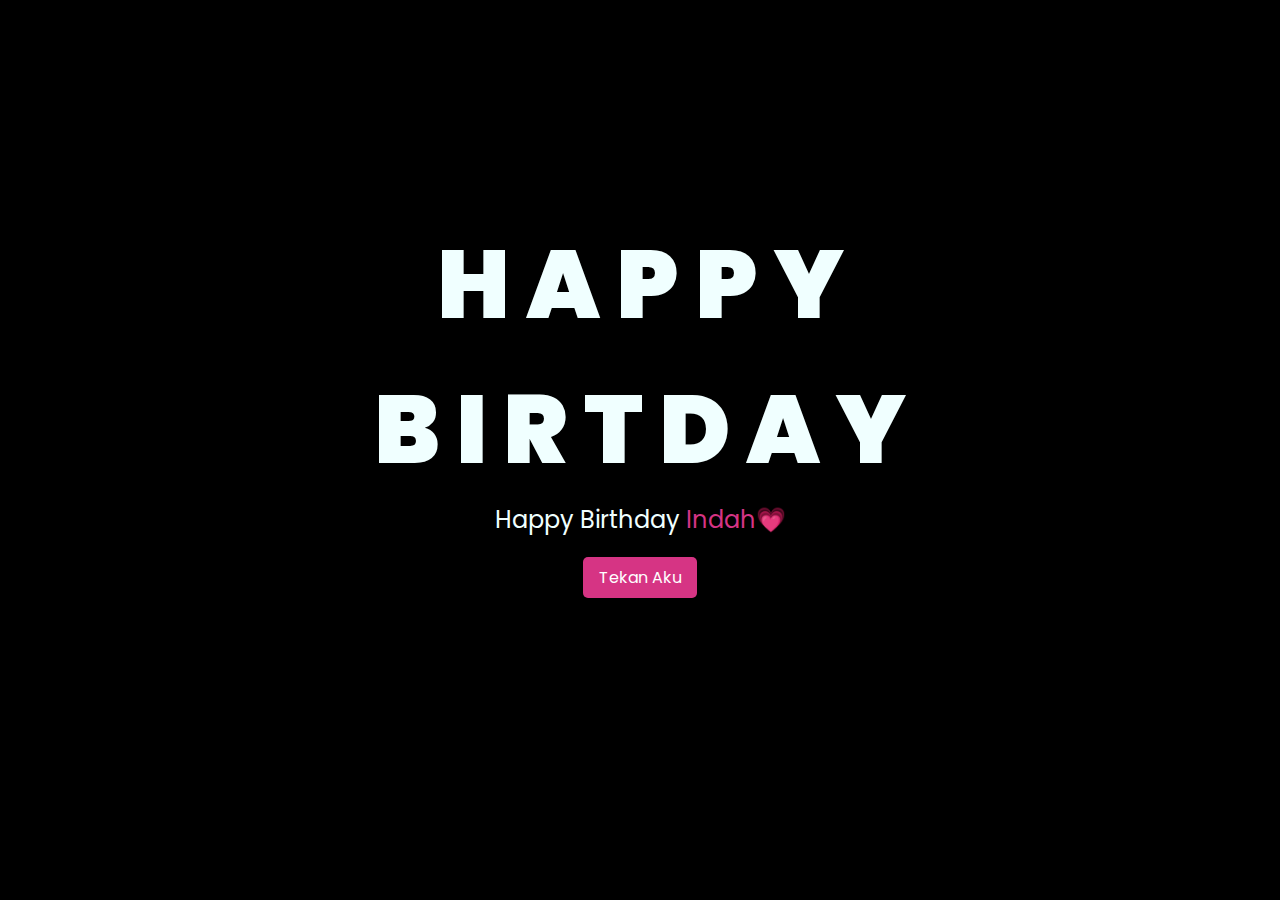
<file: index.html>
<!DOCTYPE html>
<html lang="en">
  <head>
    <meta charset="UTF-8" />
    <meta http-equiv="X-UA-Compatible" content="IE=edge" />
    <meta name="viewport" content="width=device-width, initial-scale=1.0" />
    <link rel="stylesheet" href="css/style.css" />
    <link rel="icon" href="img/flowers.png" type="image/x-icon" />
    <title>Flowers</title>
  </head>
  <body>
    <div class="greetings">
      <!-- silahkan menambah kata sesuai keinginan dengan <span>text...</span -->
      <span>H</span>
      <span>A</span>
      <span>P</span>
      <span>P</span>
      <span>Y</span>
    </div>
    <div class="greetings">
      <!-- silahkan menambah kata sesuai keinginan dengan <span>text...</span -->
      <span>B</span>
      <span>I</span>
      <span>R</span>
      <span>T</span>
      <span>D</span>
      <span>A</span>
      <span>Y</span>
    </div>
    <div class="description">
      <span>Happy Birthday <span class="text-custom">Indah💗</span></span>
    </div>
    <div class="button">
      <button>
        <a href="cake.html">Tekan Aku</a>
      </button>
    </div>
  </body>
</html>
</file>
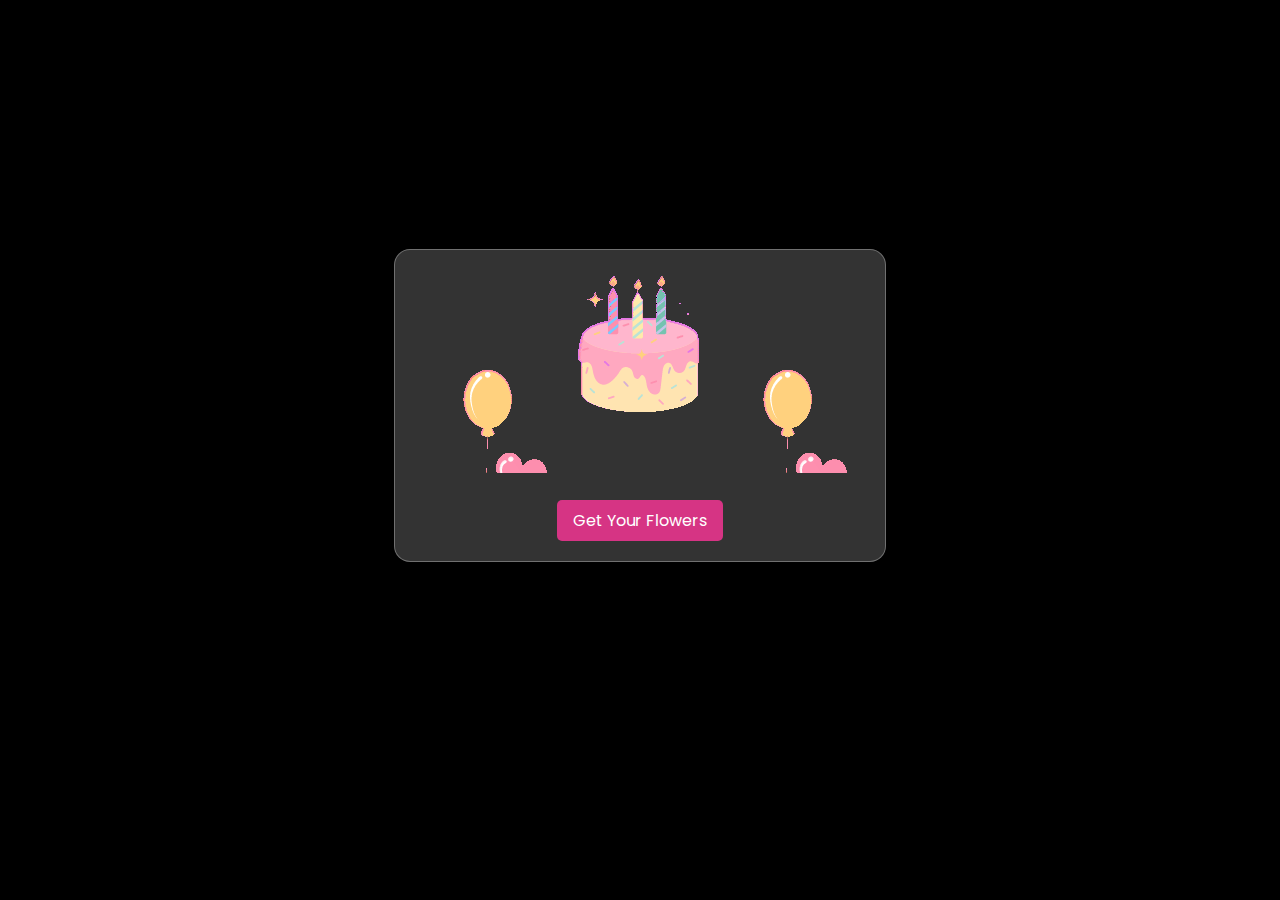
<file: cake.html>
<!DOCTYPE html>
<html lang="en">
  <head>
    <meta charset="UTF-8" />
    <meta name="viewport" content="width=device-width, initial-scale=1.0" />
    <link rel="stylesheet" href="css/style.css" />
    <link rel="icon" href="img/flowers.png" type="image/x-icon" />
    <title>Cake</title>
  </head>
  <body>
    <!-- Audio -->
    <audio autoplay>
      <source src="birth.mp3" type="audio/mpeg" />
    </audio>

    <section>
      <div class="container">
        <div class="wrap-cake">
          <div class="balon-left">
            <img src="balon.gif" alt="balon" />
          </div>
          <div class="cake">
            <img src="cake.gif" alt="cake" />
          </div>
          <div class="balon-right">
            <img src="balon.gif" alt="balon" />
          </div>
        </div>
        <div class="button">
          <button>
            <a href="flower.html">Get Your Flowers</a>
          </button>
        </div>
      </div>
    </section>
  </body>
</html>
</file>
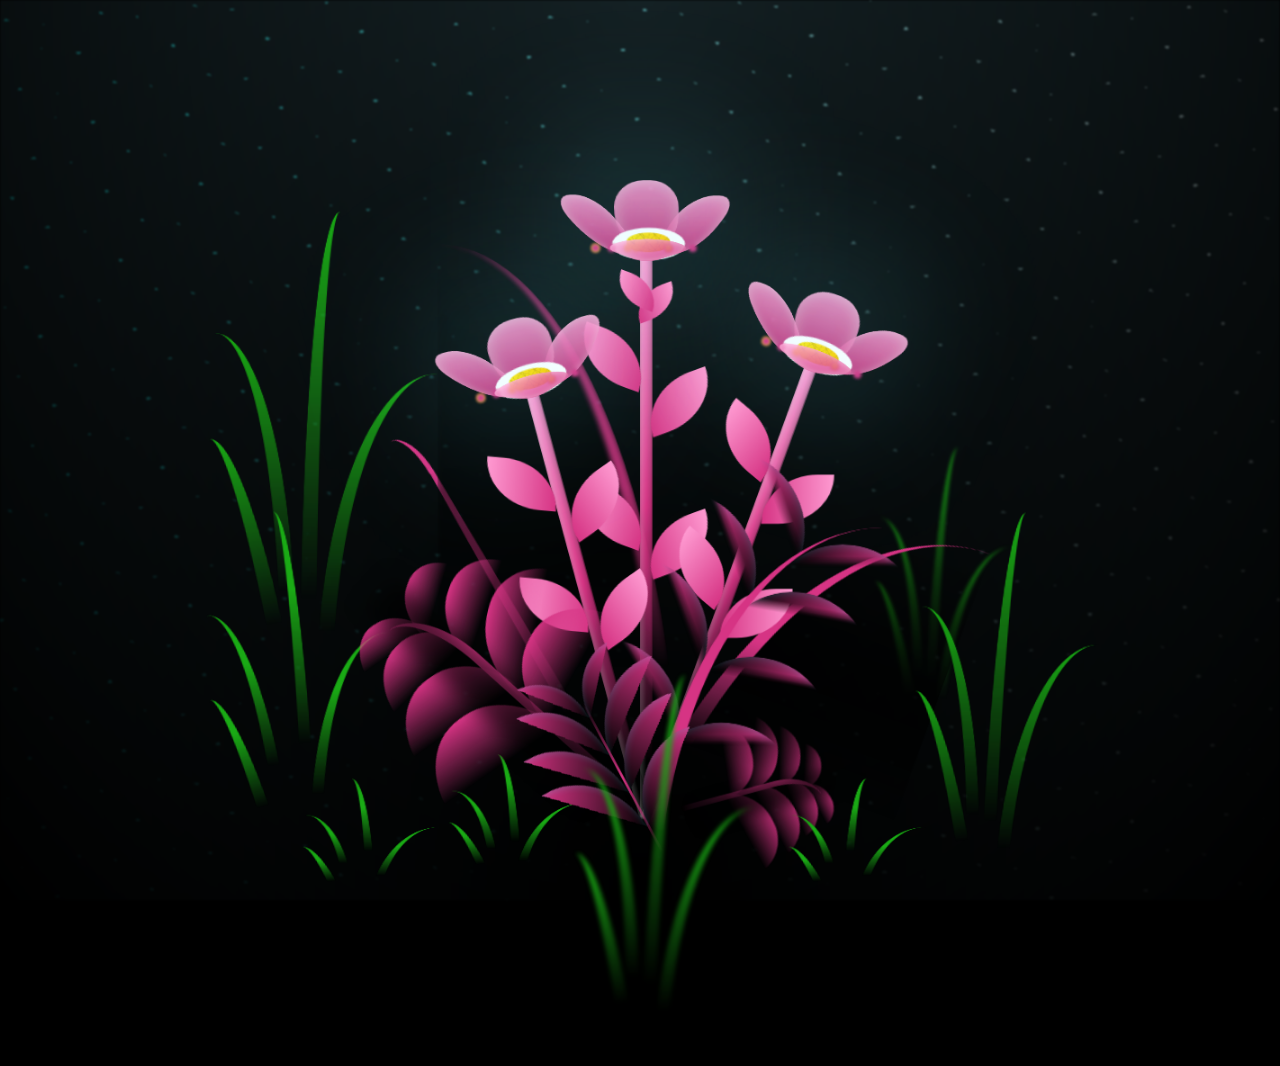
<file: flower.html>
<!DOCTYPE html>
<html lang="en">
  <head>
    <meta charset="UTF-8" />
    <meta http-equiv="X-UA-Compatible" content="IE=edge" />
    <meta name="viewport" content="width=device-width, initial-scale=1.0" />
    <link rel="stylesheet" href="css/main.css" />
    <link rel="icon" href="img/flowers.png" type="image/x-icon" />
    <title>flowers</title>
  </head>
  <body class="container">
    <!-- Audio -->
    <audio autoplay>
      <source src="flowerss.mp3" type="audio/mpeg" />
    </audio>

    <div class="night"></div>
    <div class="flowers">
      <div class="flower flower--1">
        <div class="flower__leafs flower__leafs--1">
          <div class="flower__leaf flower__leaf--1"></div>
          <div class="flower__leaf flower__leaf--2"></div>
          <div class="flower__leaf flower__leaf--3"></div>
          <div class="flower__leaf flower__leaf--4"></div>
          <div class="flower__white-circle"></div>

          <div class="flower__light flower__light--1"></div>
          <div class="flower__light flower__light--2"></div>
          <div class="flower__light flower__light--3"></div>
          <div class="flower__light flower__light--4"></div>
          <div class="flower__light flower__light--5"></div>
          <div class="flower__light flower__light--6"></div>
          <div class="flower__light flower__light--7"></div>
          <div class="flower__light flower__light--8"></div>
        </div>
        <div class="flower__line">
          <div class="flower__line__leaf flower__line__leaf--1"></div>
          <div class="flower__line__leaf flower__line__leaf--2"></div>
          <div class="flower__line__leaf flower__line__leaf--3"></div>
          <div class="flower__line__leaf flower__line__leaf--4"></div>
          <div class="flower__line__leaf flower__line__leaf--5"></div>
          <div class="flower__line__leaf flower__line__leaf--6"></div>
        </div>
      </div>

      <div class="flower flower--2">
        <div class="flower__leafs flower__leafs--2">
          <div class="flower__leaf flower__leaf--1"></div>
          <div class="flower__leaf flower__leaf--2"></div>
          <div class="flower__leaf flower__leaf--3"></div>
          <div class="flower__leaf flower__leaf--4"></div>
          <div class="flower__white-circle"></div>

          <div class="flower__light flower__light--1"></div>
          <div class="flower__light flower__light--2"></div>
          <div class="flower__light flower__light--3"></div>
          <div class="flower__light flower__light--4"></div>
          <div class="flower__light flower__light--5"></div>
          <div class="flower__light flower__light--6"></div>
          <div class="flower__light flower__light--7"></div>
          <div class="flower__light flower__light--8"></div>
        </div>
        <div class="flower__line">
          <div class="flower__line__leaf flower__line__leaf--1"></div>
          <div class="flower__line__leaf flower__line__leaf--2"></div>
          <div class="flower__line__leaf flower__line__leaf--3"></div>
          <div class="flower__line__leaf flower__line__leaf--4"></div>
        </div>
      </div>

      <div class="flower flower--3">
        <div class="flower__leafs flower__leafs--3">
          <div class="flower__leaf flower__leaf--1"></div>
          <div class="flower__leaf flower__leaf--2"></div>
          <div class="flower__leaf flower__leaf--3"></div>
          <div class="flower__leaf flower__leaf--4"></div>
          <div class="flower__white-circle"></div>

          <div class="flower__light flower__light--1"></div>
          <div class="flower__light flower__light--2"></div>
          <div class="flower__light flower__light--3"></div>
          <div class="flower__light flower__light--4"></div>
          <div class="flower__light flower__light--5"></div>
          <div class="flower__light flower__light--6"></div>
          <div class="flower__light flower__light--7"></div>
          <div class="flower__light flower__light--8"></div>
        </div>
        <div class="flower__line">
          <div class="flower__line__leaf flower__line__leaf--1"></div>
          <div class="flower__line__leaf flower__line__leaf--2"></div>
          <div class="flower__line__leaf flower__line__leaf--3"></div>
          <div class="flower__line__leaf flower__line__leaf--4"></div>
        </div>
      </div>

      <div class="grow-ans" style="--d: 1.2s">
        <div class="flower__g-long">
          <div class="flower__g-long__top"></div>
          <div class="flower__g-long__bottom"></div>
        </div>
      </div>

      <div class="growing-grass">
        <div class="flower__grass flower__grass--1">
          <div class="flower__grass--top"></div>
          <div class="flower__grass--bottom"></div>
          <div class="flower__grass__leaf flower__grass__leaf--1"></div>
          <div class="flower__grass__leaf flower__grass__leaf--2"></div>
          <div class="flower__grass__leaf flower__grass__leaf--3"></div>
          <div class="flower__grass__leaf flower__grass__leaf--4"></div>
          <div class="flower__grass__leaf flower__grass__leaf--5"></div>
          <div class="flower__grass__leaf flower__grass__leaf--6"></div>
          <div class="flower__grass__leaf flower__grass__leaf--7"></div>
          <div class="flower__grass__leaf flower__grass__leaf--8"></div>
          <div class="flower__grass__overlay"></div>
        </div>
      </div>

      <div class="growing-grass">
        <div class="flower__grass flower__grass--2">
          <div class="flower__grass--top"></div>
          <div class="flower__grass--bottom"></div>
          <div class="flower__grass__leaf flower__grass__leaf--1"></div>
          <div class="flower__grass__leaf flower__grass__leaf--2"></div>
          <div class="flower__grass__leaf flower__grass__leaf--3"></div>
          <div class="flower__grass__leaf flower__grass__leaf--4"></div>
          <div class="flower__grass__leaf flower__grass__leaf--5"></div>
          <div class="flower__grass__leaf flower__grass__leaf--6"></div>
          <div class="flower__grass__leaf flower__grass__leaf--7"></div>
          <div class="flower__grass__leaf flower__grass__leaf--8"></div>
          <div class="flower__grass__overlay"></div>
        </div>
      </div>

      <div class="grow-ans" style="--d: 2.4s">
        <div class="flower__g-right flower__g-right--1">
          <div class="leaf"></div>
        </div>
      </div>

      <div class="grow-ans" style="--d: 2.8s">
        <div class="flower__g-right flower__g-right--2">
          <div class="leaf"></div>
        </div>
      </div>

      <div class="grow-ans" style="--d: 2.8s">
        <div class="flower__g-front">
          <div class="flower__g-front__leaf-wrapper flower__g-front__leaf-wrapper--1">
            <div class="flower__g-front__leaf"></div>
          </div>
          <div class="flower__g-front__leaf-wrapper flower__g-front__leaf-wrapper--2">
            <div class="flower__g-front__leaf"></div>
          </div>
          <div class="flower__g-front__leaf-wrapper flower__g-front__leaf-wrapper--3">
            <div class="flower__g-front__leaf"></div>
          </div>
          <div class="flower__g-front__leaf-wrapper flower__g-front__leaf-wrapper--4">
            <div class="flower__g-front__leaf"></div>
          </div>
          <div class="flower__g-front__leaf-wrapper flower__g-front__leaf-wrapper--5">
            <div class="flower__g-front__leaf"></div>
          </div>
          <div class="flower__g-front__leaf-wrapper flower__g-front__leaf-wrapper--6">
            <div class="flower__g-front__leaf"></div>
          </div>
          <div class="flower__g-front__leaf-wrapper flower__g-front__leaf-wrapper--7">
            <div class="flower__g-front__leaf"></div>
          </div>
          <div class="flower__g-front__leaf-wrapper flower__g-front__leaf-wrapper--8">
            <div class="flower__g-front__leaf"></div>
          </div>
          <div class="flower__g-front__line"></div>
        </div>
      </div>

      <div class="grow-ans" style="--d: 3.2s">
        <div class="flower__g-fr">
          <div class="leaf"></div>
          <div class="flower__g-fr__leaf flower__g-fr__leaf--1"></div>
          <div class="flower__g-fr__leaf flower__g-fr__leaf--2"></div>
          <div class="flower__g-fr__leaf flower__g-fr__leaf--3"></div>
          <div class="flower__g-fr__leaf flower__g-fr__leaf--4"></div>
          <div class="flower__g-fr__leaf flower__g-fr__leaf--5"></div>
          <div class="flower__g-fr__leaf flower__g-fr__leaf--6"></div>
          <div class="flower__g-fr__leaf flower__g-fr__leaf--7"></div>
          <div class="flower__g-fr__leaf flower__g-fr__leaf--8"></div>
        </div>
      </div>

      <div class="long-g long-g--0">
        <div class="grow-ans" style="--d: 3s">
          <div class="leaf leaf--0"></div>
        </div>
        <div class="grow-ans" style="--d: 2.2s">
          <div class="leaf leaf--1"></div>
        </div>
        <div class="grow-ans" style="--d: 3.4s">
          <div class="leaf leaf--2"></div>
        </div>
        <div class="grow-ans" style="--d: 3.6s">
          <div class="leaf leaf--3"></div>
        </div>
      </div>

      <div class="long-g long-g--1">
        <div class="grow-ans" style="--d: 3.6s">
          <div class="leaf leaf--0"></div>
        </div>
        <div class="grow-ans" style="--d: 3.8s">
          <div class="leaf leaf--1"></div>
        </div>
        <div class="grow-ans" style="--d: 4s">
          <div class="leaf leaf--2"></div>
        </div>
        <div class="grow-ans" style="--d: 4.2s">
          <div class="leaf leaf--3"></div>
        </div>
      </div>

      <div class="long-g long-g--2">
        <div class="grow-ans" style="--d: 4s">
          <div class="leaf leaf--0"></div>
        </div>
        <div class="grow-ans" style="--d: 4.2s">
          <div class="leaf leaf--1"></div>
        </div>
        <div class="grow-ans" style="--d: 4.4s">
          <div class="leaf leaf--2"></div>
        </div>
        <div class="grow-ans" style="--d: 4.6s">
          <div class="leaf leaf--3"></div>
        </div>
      </div>

      <div class="long-g long-g--3">
        <div class="grow-ans" style="--d: 4s">
          <div class="leaf leaf--0"></div>
        </div>
        <div class="grow-ans" style="--d: 4.2s">
          <div class="leaf leaf--1"></div>
        </div>
        <div class="grow-ans" style="--d: 3s">
          <div class="leaf leaf--2"></div>
        </div>
        <div class="grow-ans" style="--d: 3.6s">
          <div class="leaf leaf--3"></div>
        </div>
      </div>

      <div class="long-g long-g--4">
        <div class="grow-ans" style="--d: 4s">
          <div class="leaf leaf--0"></div>
        </div>
        <div class="grow-ans" style="--d: 4.2s">
          <div class="leaf leaf--1"></div>
        </div>
        <div class="grow-ans" style="--d: 3s">
          <div class="leaf leaf--2"></div>
        </div>
        <div class="grow-ans" style="--d: 3.6s">
          <div class="leaf leaf--3"></div>
        </div>
      </div>

      <div class="long-g long-g--5">
        <div class="grow-ans" style="--d: 4s">
          <div class="leaf leaf--0"></div>
        </div>
        <div class="grow-ans" style="--d: 4.2s">
          <div class="leaf leaf--1"></div>
        </div>
        <div class="grow-ans" style="--d: 3s">
          <div class="leaf leaf--2"></div>
        </div>
        <div class="grow-ans" style="--d: 3.6s">
          <div class="leaf leaf--3"></div>
        </div>
      </div>

      <div class="long-g long-g--6">
        <div class="grow-ans" style="--d: 4.2s">
          <div class="leaf leaf--0"></div>
        </div>
        <div class="grow-ans" style="--d: 4.4s">
          <div class="leaf leaf--1"></div>
        </div>
        <div class="grow-ans" style="--d: 4.6s">
          <div class="leaf leaf--2"></div>
        </div>
        <div class="grow-ans" style="--d: 4.8s">
          <div class="leaf leaf--3"></div>
        </div>
      </div>

      <div class="long-g long-g--7">
        <div class="grow-ans" style="--d: 3s">
          <div class="leaf leaf--0"></div>
        </div>
        <div class="grow-ans" style="--d: 3.2s">
          <div class="leaf leaf--1"></div>
        </div>
        <div class="grow-ans" style="--d: 3.5s">
          <div class="leaf leaf--2"></div>
        </div>
        <div class="grow-ans" style="--d: 3.6s">
          <div class="leaf leaf--3"></div>
        </div>
      </div>
    </div>
    <script src="main.js"></script>
  </body>
</html>
</file>
<file: css/style.css>
@import url("https://fonts.googleapis.com/css2?family=Poppins:ital,wght@0,500;1,900&display=swap");
* {
  font-family: "Poppins", cursive;
  box-sizing: border-box;
}
body {
  color: azure;
  width: 90%;
  height: 90vh;
  display: flex;
  flex-direction: column;
  align-items: center;
  justify-content: center;
  background-color: black;
  margin: 0 auto;
}
.greetings {
  font-size: 6rem;
  font-weight: 900;
}
.greetings > span {
  animation: glow 2.5s ease-in-out infinite;
}
@keyframes glow {
  0%,
  100% {
    color: #fff;
    text-shadow: 0 0 12px #d63484, 0 0 50px #d63484, 0 0 100px #d63484;
  }
  10%,
  90% {
    color: #111;
    text-shadow: none;
  }
}
.greetings > span:nth-child(2) {
  animation-delay: 0.2s;
}
.greetings > span:nth-child(3) {
  animation-delay: 0.4s;
}
.greetings > span:nth-child(4) {
  animation-delay: 0.6s;
}
.greetings > span:nth-child(5) {
  animation-delay: 0.8s;
}
.greetings > span:nth-child(6) {
  animation-delay: 1s;
}
.greetings > span:nth-child(7) {
  animation-delay: 1.2s;
}

.description {
  font-size: 1.5rem;
  margin-bottom: 20px;
}

.description .text-custom {
  color: #d63484;
}

.button a {
  text-decoration: none;
  font-size: 1rem;
  color: #fff;
}

.button > button {
  background-color: #d63484;
  border: none;
  padding: 8px 16px;
  border-radius: 5px;
}

@media screen and (max-width: 574px) {
  .greetings {
    display: block;
    font-size: 3rem;
    font-weight: 500;
    text-align: center;
  }
  .description {
    font-size: 1rem;
  }

  .button a {
    font-size: 1rem;
  }
}

section .container {
  width: 100%;
  background: rgba(255, 255, 255, 0.2);
  border-radius: 16px;
  box-shadow: 0 4px 30px rgba(0, 0, 0, 0.1);
  backdrop-filter: blur(5px);
  -webkit-backdrop-filter: blur(5px);
  border: 1px solid rgba(255, 255, 255, 0.3);
  padding: 20px;
}

.wrap-cake {
  display: flex;
  margin-bottom: 20px;
}

.wrap-cake .cake img {
  width: 100%;
}

.balon-left img {
  width: 100%;
}

.balon-right img {
  width: 100%;
}

.button {
  display: flex;
  justify-content: center;
}
</file>
<file: css/main.css>
*,
*::after,
*::before {
  padding: 0;
  margin: 0;
  box-sizing: border-box;
}

:root {
  --dark-color: #000;
}

body {
  display: flex;
  align-items: flex-end;
  justify-content: center;
  min-height: 100vh;
  background-color: var(--dark-color);
  overflow: hidden;
  perspective: 1000px;
}

.night {
  position: fixed;
  left: 50%;
  top: 0;
  transform: translateX(-50%);
  width: 100%;
  height: 100%;
  filter: blur(0.1vmin);
  background-image: radial-gradient(ellipse at top, transparent 0%, var(--dark-color)), radial-gradient(ellipse at bottom, var(--dark-color), rgba(145, 233, 255, 0.2)),
    repeating-linear-gradient(220deg, rgb(0, 0, 0) 0px, rgb(0, 0, 0) 19px, transparent 19px, transparent 22px), repeating-linear-gradient(189deg, rgb(0, 0, 0) 0px, rgb(0, 0, 0) 19px, transparent 19px, transparent 22px),
    repeating-linear-gradient(148deg, rgb(0, 0, 0) 0px, rgb(0, 0, 0) 19px, transparent 19px, transparent 22px), linear-gradient(90deg, rgb(0, 255, 250), rgb(240, 240, 240));
}

.flowers {
  position: relative;
  transform: scale(0.9);
}

.flower {
  position: absolute;
  bottom: 10vmin;
  transform-origin: bottom center;
  z-index: 10;
  --fl-speed: 0.8s;
}
.flower--1 {
  -webkit-animation: moving-flower-1 4s linear infinite;
  animation: moving-flower-1 4s linear infinite;
}
.flower--1 .flower__line {
  height: 70vmin;
  -webkit-animation-delay: 0.3s;
  animation-delay: 0.3s;
}
.flower--1 .flower__line__leaf--1 {
  -webkit-animation: blooming-leaf-right var(--fl-speed) 1.6s backwards;
  animation: blooming-leaf-right var(--fl-speed) 1.6s backwards;
}
.flower--1 .flower__line__leaf--2 {
  -webkit-animation: blooming-leaf-right var(--fl-speed) 1.4s backwards;
  animation: blooming-leaf-right var(--fl-speed) 1.4s backwards;
}
.flower--1 .flower__line__leaf--3 {
  -webkit-animation: blooming-leaf-left var(--fl-speed) 1.2s backwards;
  animation: blooming-leaf-left var(--fl-speed) 1.2s backwards;
}
.flower--1 .flower__line__leaf--4 {
  -webkit-animation: blooming-leaf-left var(--fl-speed) 1s backwards;
  animation: blooming-leaf-left var(--fl-speed) 1s backwards;
}
.flower--1 .flower__line__leaf--5 {
  -webkit-animation: blooming-leaf-right var(--fl-speed) 1.8s backwards;
  animation: blooming-leaf-right var(--fl-speed) 1.8s backwards;
}
.flower--1 .flower__line__leaf--6 {
  -webkit-animation: blooming-leaf-left var(--fl-speed) 2s backwards;
  animation: blooming-leaf-left var(--fl-speed) 2s backwards;
}
.flower--2 {
  left: 50%;
  transform: rotate(20deg);
  -webkit-animation: moving-flower-2 4s linear infinite;
  animation: moving-flower-2 4s linear infinite;
}
.flower--2 .flower__line {
  height: 60vmin;
  -webkit-animation-delay: 0.6s;
  animation-delay: 0.6s;
}
.flower--2 .flower__line__leaf--1 {
  -webkit-animation: blooming-leaf-right var(--fl-speed) 1.9s backwards;
  animation: blooming-leaf-right var(--fl-speed) 1.9s backwards;
}
.flower--2 .flower__line__leaf--2 {
  -webkit-animation: blooming-leaf-right var(--fl-speed) 1.7s backwards;
  animation: blooming-leaf-right var(--fl-speed) 1.7s backwards;
}
.flower--2 .flower__line__leaf--3 {
  -webkit-animation: blooming-leaf-left var(--fl-speed) 1.5s backwards;
  animation: blooming-leaf-left var(--fl-speed) 1.5s backwards;
}
.flower--2 .flower__line__leaf--4 {
  -webkit-animation: blooming-leaf-left var(--fl-speed) 1.3s backwards;
  animation: blooming-leaf-left var(--fl-speed) 1.3s backwards;
}
.flower--3 {
  left: 50%;
  transform: rotate(-15deg);
  -webkit-animation: moving-flower-3 4s linear infinite;
  animation: moving-flower-3 4s linear infinite;
}
.flower--3 .flower__line {
  -webkit-animation-delay: 0.9s;
  animation-delay: 0.9s;
}
.flower--3 .flower__line__leaf--1 {
  -webkit-animation: blooming-leaf-right var(--fl-speed) 2.5s backwards;
  animation: blooming-leaf-right var(--fl-speed) 2.5s backwards;
}
.flower--3 .flower__line__leaf--2 {
  -webkit-animation: blooming-leaf-right var(--fl-speed) 2.3s backwards;
  animation: blooming-leaf-right var(--fl-speed) 2.3s backwards;
}
.flower--3 .flower__line__leaf--3 {
  -webkit-animation: blooming-leaf-left var(--fl-speed) 2.1s backwards;
  animation: blooming-leaf-left var(--fl-speed) 2.1s backwards;
}
.flower--3 .flower__line__leaf--4 {
  -webkit-animation: blooming-leaf-left var(--fl-speed) 1.9s backwards;
  animation: blooming-leaf-left var(--fl-speed) 1.9s backwards;
}
.flower__leafs {
  position: relative;
  -webkit-animation: blooming-flower 2s backwards;
  animation: blooming-flower 2s backwards;
}
.flower__leafs--1 {
  -webkit-animation-delay: 1.1s;
  animation-delay: 1.1s;
}
.flower__leafs--2 {
  -webkit-animation-delay: 1.4s;
  animation-delay: 1.4s;
}
.flower__leafs--3 {
  -webkit-animation-delay: 1.7s;
  animation-delay: 1.7s;
}
.flower__leafs::after {
  content: "";
  position: absolute;
  left: 0;
  top: 0;
  transform: translate(-50%, -100%);
  width: 8vmin;
  height: 8vmin;
  background-color: #6bf0ff;
  filter: blur(10vmin);
}
.flower__leaf {
  position: absolute;
  bottom: 0;
  left: 50%;
  width: 8vmin;
  height: 11vmin;
  border-radius: 51% 49% 47% 53%/44% 45% 55% 69%;
  background-color: #ff9bd2;
  background-image: linear-gradient(to top, #d63484, #ff9bd2);
  transform-origin: bottom center;
  opacity: 0.9;
  box-shadow: inset 0 0 2vmin rgba(255, 255, 255, 0.5);
}
.flower__leaf--1 {
  transform: translate(-10%, 1%) rotateY(40deg) rotateX(-50deg);
}
.flower__leaf--2 {
  transform: translate(-50%, -4%) rotateX(40deg);
}
.flower__leaf--3 {
  transform: translate(-90%, 0%) rotateY(45deg) rotateX(50deg);
}
.flower__leaf--4 {
  width: 8vmin;
  height: 8vmin;
  transform-origin: bottom left;
  border-radius: 4vmin 10vmin 4vmin 4vmin;
  transform: translate(0%, 18%) rotateX(70deg) rotate(-43deg);
  background-image: linear-gradient(to top, #d63484, #ff9bd2);
  z-index: 1;
  opacity: 0.8;
}
.flower__white-circle {
  position: absolute;
  left: -3.5vmin;
  top: -3vmin;
  width: 9vmin;
  height: 4vmin;
  border-radius: 50%;
  background-color: #fff;
}
.flower__white-circle::after {
  content: "";
  position: absolute;
  left: 50%;
  top: 45%;
  transform: translate(-50%, -50%);
  width: 60%;
  height: 60%;
  border-radius: inherit;
  background-image: repeating-linear-gradient(135deg, rgba(0, 0, 0, 0.03) 0px, rgba(0, 0, 0, 0.03) 1px, transparent 1px, transparent 12px),
    repeating-linear-gradient(45deg, rgba(0, 0, 0, 0.03) 0px, rgba(0, 0, 0, 0.03) 1px, transparent 1px, transparent 12px),
    repeating-linear-gradient(67.5deg, rgba(0, 0, 0, 0.03) 0px, rgba(0, 0, 0, 0.03) 1px, transparent 1px, transparent 12px),
    repeating-linear-gradient(135deg, rgba(0, 0, 0, 0.03) 0px, rgba(0, 0, 0, 0.03) 1px, transparent 1px, transparent 12px),
    repeating-linear-gradient(45deg, rgba(0, 0, 0, 0.03) 0px, rgba(0, 0, 0, 0.03) 1px, transparent 1px, transparent 12px),
    repeating-linear-gradient(112.5deg, rgba(0, 0, 0, 0.03) 0px, rgba(0, 0, 0, 0.03) 1px, transparent 1px, transparent 12px),
    repeating-linear-gradient(112.5deg, rgba(0, 0, 0, 0.03) 0px, rgba(0, 0, 0, 0.03) 1px, transparent 1px, transparent 12px),
    repeating-linear-gradient(45deg, rgba(0, 0, 0, 0.03) 0px, rgba(0, 0, 0, 0.03) 1px, transparent 1px, transparent 12px),
    repeating-linear-gradient(22.5deg, rgba(0, 0, 0, 0.03) 0px, rgba(0, 0, 0, 0.03) 1px, transparent 1px, transparent 12px),
    repeating-linear-gradient(45deg, rgba(0, 0, 0, 0.03) 0px, rgba(0, 0, 0, 0.03) 1px, transparent 1px, transparent 12px),
    repeating-linear-gradient(22.5deg, rgba(0, 0, 0, 0.03) 0px, rgba(0, 0, 0, 0.03) 1px, transparent 1px, transparent 12px),
    repeating-linear-gradient(135deg, rgba(0, 0, 0, 0.03) 0px, rgba(0, 0, 0, 0.03) 1px, transparent 1px, transparent 12px),
    repeating-linear-gradient(157.5deg, rgba(0, 0, 0, 0.03) 0px, rgba(0, 0, 0, 0.03) 1px, transparent 1px, transparent 12px),
    repeating-linear-gradient(67.5deg, rgba(0, 0, 0, 0.03) 0px, rgba(0, 0, 0, 0.03) 1px, transparent 1px, transparent 12px),
    repeating-linear-gradient(67.5deg, rgba(0, 0, 0, 0.03) 0px, rgba(0, 0, 0, 0.03) 1px, transparent 1px, transparent 12px), linear-gradient(90deg, rgb(255, 235, 18), rgb(255, 206, 0));
}
.flower__line {
  height: 55vmin;
  width: 1.5vmin;
  background-image: linear-gradient(to left, rgba(0, 0, 0, 0.2), transparent, rgba(255, 255, 255, 0.2)), linear-gradient(to top, transparent 10%, #d63484, #ff9bd2);
  box-shadow: inset 0 0 2px rgba(0, 0, 0, 0.5);
  -webkit-animation: grow-flower-tree 4s backwards;
  animation: grow-flower-tree 4s backwards;
}
.flower__line__leaf {
  --w: 7vmin;
  --h: calc(var(--w) + 2vmin);
  position: absolute;
  top: 20%;
  left: 90%;
  width: var(--w);
  height: var(--h);
  border-top-right-radius: var(--h);
  border-bottom-left-radius: var(--h);
  background-image: linear-gradient(to top, rgb(214, 52, 132), #ff9bd2);
}
.flower__line__leaf--1 {
  transform: rotate(70deg) rotateY(30deg);
}
.flower__line__leaf--2 {
  top: 45%;
  transform: rotate(70deg) rotateY(30deg);
}
.flower__line__leaf--3,
.flower__line__leaf--4,
.flower__line__leaf--6 {
  border-top-right-radius: 0;
  border-bottom-left-radius: 0;
  border-top-left-radius: var(--h);
  border-bottom-right-radius: var(--h);
  left: -460%;
  top: 12%;
  transform: rotate(-70deg) rotateY(30deg);
}
.flower__line__leaf--4 {
  top: 40%;
}
.flower__line__leaf--5 {
  top: 0;
  transform-origin: left;
  transform: rotate(70deg) rotateY(30deg) scale(0.6);
}
.flower__line__leaf--6 {
  top: -2%;
  left: -450%;
  transform-origin: right;
  transform: rotate(-70deg) rotateY(30deg) scale(0.6);
}
.flower__light {
  position: absolute;
  bottom: 0vmin;
  width: 1vmin;
  height: 1vmin;
  background-color: rgb(255, 251, 0);
  border-radius: 50%;
  filter: blur(0.2vmin);
  -webkit-animation: light-ans 4s linear infinite backwards;
  animation: light-ans 4s linear infinite backwards;
}
.flower__light:nth-child(odd) {
  background-color: #d63484;
}
.flower__light--1 {
  left: -2vmin;
  -webkit-animation-delay: 1s;
  animation-delay: 1s;
}
.flower__light--2 {
  left: 3vmin;
  -webkit-animation-delay: 0.5s;
  animation-delay: 0.5s;
}
.flower__light--3 {
  left: -6vmin;
  -webkit-animation-delay: 0.3s;
  animation-delay: 0.3s;
}
.flower__light--4 {
  left: 6vmin;
  -webkit-animation-delay: 0.9s;
  animation-delay: 0.9s;
}
.flower__light--5 {
  left: -1vmin;
  -webkit-animation-delay: 1.5s;
  animation-delay: 1.5s;
}
.flower__light--6 {
  left: -4vmin;
  -webkit-animation-delay: 3s;
  animation-delay: 3s;
}
.flower__light--7 {
  left: 3vmin;
  -webkit-animation-delay: 2s;
  animation-delay: 2s;
}
.flower__light--8 {
  left: -6vmin;
  -webkit-animation-delay: 3.5s;
  animation-delay: 3.5s;
}
.flower__grass {
  --c: #d63484;
  --line-w: 1.5vmin;
  position: absolute;
  bottom: 12vmin;
  left: -7vmin;
  display: flex;
  flex-direction: column;
  align-items: flex-end;
  z-index: 20;
  transform-origin: bottom center;
  transform: rotate(-48deg) rotateY(40deg);
}
.flower__grass--1 {
  -webkit-animation: moving-grass 2s linear infinite;
  animation: moving-grass 2s linear infinite;
}
.flower__grass--2 {
  left: 2vmin;
  bottom: 10vmin;
  transform: scale(0.5) rotate(75deg) rotateX(10deg) rotateY(-200deg);
  opacity: 0.8;
  z-index: 0;
  -webkit-animation: moving-grass--2 1.5s linear infinite;
  animation: moving-grass--2 1.5s linear infinite;
}
.flower__grass--top {
  width: 7vmin;
  height: 10vmin;
  border-top-right-radius: 100%;
  border-right: var(--line-w) solid var(--c);
  transform-origin: bottom center;
  transform: rotate(-2deg);
}
.flower__grass--bottom {
  margin-top: -2px;
  width: var(--line-w);
  height: 25vmin;
  background-image: linear-gradient(to top, transparent, var(--c));
}
.flower__grass__leaf {
  --size: 10vmin;
  position: absolute;
  width: calc(var(--size) * 2.1);
  height: var(--size);
  border-top-left-radius: var(--size);
  border-top-right-radius: var(--size);
  background-image: linear-gradient(to top, transparent, transparent 30%, var(--c));
  z-index: 100;
}
.flower__grass__leaf--1 {
  top: -6%;
  left: 30%;
  --size: 6vmin;
  transform: rotate(-20deg);
  -webkit-animation: growing-grass-ans--1 2s 2.6s backwards;
  animation: growing-grass-ans--1 2s 2.6s backwards;
}
@-webkit-keyframes growing-grass-ans--1 {
  0% {
    transform-origin: bottom left;
    transform: rotate(-20deg) scale(0);
  }
}
@keyframes growing-grass-ans--1 {
  0% {
    transform-origin: bottom left;
    transform: rotate(-20deg) scale(0);
  }
}
.flower__grass__leaf--2 {
  top: -5%;
  left: -110%;
  --size: 6vmin;
  transform: rotate(10deg);
  -webkit-animation: growing-grass-ans--2 2s 2.4s linear backwards;
  animation: growing-grass-ans--2 2s 2.4s linear backwards;
}
@-webkit-keyframes growing-grass-ans--2 {
  0% {
    transform-origin: bottom right;
    transform: rotate(10deg) scale(0);
  }
}
@keyframes growing-grass-ans--2 {
  0% {
    transform-origin: bottom right;
    transform: rotate(10deg) scale(0);
  }
}
.flower__grass__leaf--3 {
  top: 5%;
  left: 60%;
  --size: 8vmin;
  transform: rotate(-18deg) rotateX(-20deg);
  -webkit-animation: growing-grass-ans--3 2s 2.2s linear backwards;
  animation: growing-grass-ans--3 2s 2.2s linear backwards;
}
@-webkit-keyframes growing-grass-ans--3 {
  0% {
    transform-origin: bottom left;
    transform: rotate(-18deg) rotateX(-20deg) scale(0);
  }
}
@keyframes growing-grass-ans--3 {
  0% {
    transform-origin: bottom left;
    transform: rotate(-18deg) rotateX(-20deg) scale(0);
  }
}
.flower__grass__leaf--4 {
  top: 6%;
  left: -135%;
  --size: 8vmin;
  transform: rotate(2deg);
  -webkit-animation: growing-grass-ans--4 2s 2s linear backwards;
  animation: growing-grass-ans--4 2s 2s linear backwards;
}
@-webkit-keyframes growing-grass-ans--4 {
  0% {
    transform-origin: bottom right;
    transform: rotate(2deg) scale(0);
  }
}
@keyframes growing-grass-ans--4 {
  0% {
    transform-origin: bottom right;
    transform: rotate(2deg) scale(0);
  }
}
.flower__grass__leaf--5 {
  top: 20%;
  left: 60%;
  --size: 10vmin;
  transform: rotate(-24deg) rotateX(-20deg);
  -webkit-animation: growing-grass-ans--5 2s 1.8s linear backwards;
  animation: growing-grass-ans--5 2s 1.8s linear backwards;
}
@-webkit-keyframes growing-grass-ans--5 {
  0% {
    transform-origin: bottom left;
    transform: rotate(-24deg) rotateX(-20deg) scale(0);
  }
}
@keyframes growing-grass-ans--5 {
  0% {
    transform-origin: bottom left;
    transform: rotate(-24deg) rotateX(-20deg) scale(0);
  }
}
.flower__grass__leaf--6 {
  top: 22%;
  left: -180%;
  --size: 10vmin;
  transform: rotate(10deg);
  -webkit-animation: growing-grass-ans--6 2s 1.6s linear backwards;
  animation: growing-grass-ans--6 2s 1.6s linear backwards;
}
@-webkit-keyframes growing-grass-ans--6 {
  0% {
    transform-origin: bottom right;
    transform: rotate(10deg) scale(0);
  }
}
@keyframes growing-grass-ans--6 {
  0% {
    transform-origin: bottom right;
    transform: rotate(10deg) scale(0);
  }
}
.flower__grass__leaf--7 {
  top: 39%;
  left: 70%;
  --size: 10vmin;
  transform: rotate(-10deg);
  -webkit-animation: growing-grass-ans--7 2s 1.4s linear backwards;
  animation: growing-grass-ans--7 2s 1.4s linear backwards;
}
@-webkit-keyframes growing-grass-ans--7 {
  0% {
    transform-origin: bottom left;
    transform: rotate(-10deg) scale(0);
  }
}
@keyframes growing-grass-ans--7 {
  0% {
    transform-origin: bottom left;
    transform: rotate(-10deg) scale(0);
  }
}
.flower__grass__leaf--8 {
  top: 40%;
  left: -215%;
  --size: 11vmin;
  transform: rotate(10deg);
  -webkit-animation: growing-grass-ans--8 2s 1.2s linear backwards;
  animation: growing-grass-ans--8 2s 1.2s linear backwards;
}
@-webkit-keyframes growing-grass-ans--8 {
  0% {
    transform-origin: bottom right;
    transform: rotate(10deg) scale(0);
  }
}
@keyframes growing-grass-ans--8 {
  0% {
    transform-origin: bottom right;
    transform: rotate(10deg) scale(0);
  }
}
.flower__grass__overlay {
  position: absolute;
  top: -10%;
  right: 0%;
  width: 100%;
  height: 100%;
  background-color: rgba(0, 0, 0, 0.6);
  filter: blur(1.5vmin);
  z-index: 100;
}
.flower__g-long {
  --w: 2vmin;
  --h: 6vmin;
  --c: #d63484;
  position: absolute;
  bottom: 10vmin;
  left: -3vmin;
  transform-origin: bottom center;
  transform: rotate(-30deg) rotateY(-20deg);
  display: flex;
  flex-direction: column;
  align-items: flex-end;
  -webkit-animation: flower-g-long-ans 3s linear infinite;
  animation: flower-g-long-ans 3s linear infinite;
}
@-webkit-keyframes flower-g-long-ans {
  0%,
  100% {
    transform: rotate(-30deg) rotateY(-20deg);
  }
  50% {
    transform: rotate(-32deg) rotateY(-20deg);
  }
}
@keyframes flower-g-long-ans {
  0%,
  100% {
    transform: rotate(-30deg) rotateY(-20deg);
  }
  50% {
    transform: rotate(-32deg) rotateY(-20deg);
  }
}
.flower__g-long__top {
  top: calc(var(--h) * -1);
  width: calc(var(--w) + 1vmin);
  height: var(--h);
  border-top-right-radius: 100%;
  border-right: 0.7vmin solid var(--c);
  transform: translate(-0.7vmin, 1vmin);
}
.flower__g-long__bottom {
  width: var(--w);
  height: 50vmin;
  transform-origin: bottom center;
  background-image: linear-gradient(to top, transparent 30%, var(--c));
  box-shadow: inset 0 0 2px rgba(0, 0, 0, 0.5);
  -webkit-clip-path: polygon(35% 0, 65% 1%, 100% 100%, 0% 100%);
  clip-path: polygon(35% 0, 65% 1%, 100% 100%, 0% 100%);
}
.flower__g-right {
  position: absolute;
  bottom: 6vmin;
  left: -2vmin;
  transform-origin: bottom left;
  transform: rotate(20deg);
}
.flower__g-right .leaf {
  width: 30vmin;
  height: 50vmin;
  border-top-left-radius: 100%;
  border-left: 2vmin solid #d63484;
  background-image: linear-gradient(to bottom, transparent, var(--dark-color) 60%);
  -webkit-mask-image: linear-gradient(to top, transparent 30%, #d63484 60%);
}
.flower__g-right--1 {
  -webkit-animation: flower-g-right-ans 2.5s linear infinite;
  animation: flower-g-right-ans 2.5s linear infinite;
}
.flower__g-right--2 {
  left: 5vmin;
  transform: rotateY(-180deg);
  -webkit-animation: flower-g-right-ans--2 3s linear infinite;
  animation: flower-g-right-ans--2 3s linear infinite;
}
.flower__g-right--2 .leaf {
  height: 75vmin;
  filter: blur(0.3vmin);
  opacity: 0.8;
}
@-webkit-keyframes flower-g-right-ans {
  0%,
  100% {
    transform: rotate(20deg);
  }
  50% {
    transform: rotate(24deg) rotateX(-20deg);
  }
}
@keyframes flower-g-right-ans {
  0%,
  100% {
    transform: rotate(20deg);
  }
  50% {
    transform: rotate(24deg) rotateX(-20deg);
  }
}
@-webkit-keyframes flower-g-right-ans--2 {
  0%,
  100% {
    transform: rotateY(-180deg) rotate(0deg) rotateX(-20deg);
  }
  50% {
    transform: rotateY(-180deg) rotate(6deg) rotateX(-20deg);
  }
}
@keyframes flower-g-right-ans--2 {
  0%,
  100% {
    transform: rotateY(-180deg) rotate(0deg) rotateX(-20deg);
  }
  50% {
    transform: rotateY(-180deg) rotate(6deg) rotateX(-20deg);
  }
}
.flower__g-front {
  position: absolute;
  bottom: 6vmin;
  left: 2.5vmin;
  z-index: 100;
  transform-origin: bottom center;
  transform: rotate(-28deg) rotateY(30deg) scale(1.04);
  -webkit-animation: flower__g-front-ans 2s linear infinite;
  animation: flower__g-front-ans 2s linear infinite;
}
@-webkit-keyframes flower__g-front-ans {
  0%,
  100% {
    transform: rotate(-28deg) rotateY(30deg) scale(1.04);
  }
  50% {
    transform: rotate(-35deg) rotateY(40deg) scale(1.04);
  }
}
@keyframes flower__g-front-ans {
  0%,
  100% {
    transform: rotate(-28deg) rotateY(30deg) scale(1.04);
  }
  50% {
    transform: rotate(-35deg) rotateY(40deg) scale(1.04);
  }
}
.flower__g-front__line {
  width: 0.3vmin;
  height: 20vmin;
  background-image: linear-gradient(to top, transparent, #d63484, transparent 100%);
  position: relative;
}
.flower__g-front__leaf-wrapper {
  position: absolute;
  top: 0;
  left: 0;
  transform-origin: bottom left;
  transform: rotate(10deg);
}
.flower__g-front__leaf-wrapper:nth-child(even) {
  left: 0vmin;
  transform: rotateY(-180deg) rotate(5deg);
  -webkit-animation: flower__g-front__leaf-left-ans 1s ease-in backwards;
  animation: flower__g-front__leaf-left-ans 1s ease-in backwards;
}
.flower__g-front__leaf-wrapper:nth-child(odd) {
  -webkit-animation: flower__g-front__leaf-ans 1s ease-in backwards;
  animation: flower__g-front__leaf-ans 1s ease-in backwards;
}
.flower__g-front__leaf-wrapper--1 {
  top: -8vmin;
  transform: scale(0.7);
  -webkit-animation: flower__g-front__leaf-ans 1s 5.5s ease-in backwards !important;
  animation: flower__g-front__leaf-ans 1s 5.5s ease-in backwards !important;
}
.flower__g-front__leaf-wrapper--2 {
  top: -8vmin;
  transform: rotateY(-180deg) scale(0.7) !important;
  -webkit-animation: flower__g-front__leaf-left-ans-2 1s 4.6s ease-in backwards !important;
  animation: flower__g-front__leaf-left-ans-2 1s 4.6s ease-in backwards !important;
}
.flower__g-front__leaf-wrapper--3 {
  top: -3vmin;
  -webkit-animation: flower__g-front__leaf-ans 1s 4.6s ease-in backwards;
  animation: flower__g-front__leaf-ans 1s 4.6s ease-in backwards;
}
.flower__g-front__leaf-wrapper--4 {
  top: -3vmin;
  transform: rotateY(-180deg) scale(0.9) !important;
  -webkit-animation: flower__g-front__leaf-left-ans-2 1s 4.6s ease-in backwards !important;
  animation: flower__g-front__leaf-left-ans-2 1s 4.6s ease-in backwards !important;
}
@-webkit-keyframes flower__g-front__leaf-left-ans-2 {
  0% {
    transform: rotateY(-180deg) scale(0);
  }
}
@keyframes flower__g-front__leaf-left-ans-2 {
  0% {
    transform: rotateY(-180deg) scale(0);
  }
}
.flower__g-front__leaf-wrapper--5,
.flower__g-front__leaf-wrapper--6 {
  top: 2vmin;
}
.flower__g-front__leaf-wrapper--7,
.flower__g-front__leaf-wrapper--8 {
  top: 6.5vmin;
}
.flower__g-front__leaf-wrapper--2 {
  -webkit-animation-delay: 5.2s !important;
  animation-delay: 5.2s !important;
}
.flower__g-front__leaf-wrapper--3 {
  -webkit-animation-delay: 4.9s !important;
  animation-delay: 4.9s !important;
}
.flower__g-front__leaf-wrapper--5 {
  -webkit-animation-delay: 4.3s !important;
  animation-delay: 4.3s !important;
}
.flower__g-front__leaf-wrapper--6 {
  -webkit-animation-delay: 4.1s !important;
  animation-delay: 4.1s !important;
}
.flower__g-front__leaf-wrapper--7 {
  -webkit-animation-delay: 3.8s !important;
  animation-delay: 3.8s !important;
}
.flower__g-front__leaf-wrapper--8 {
  -webkit-animation-delay: 3.5s !important;
  animation-delay: 3.5s !important;
}
@-webkit-keyframes flower__g-front__leaf-ans {
  0% {
    transform: rotate(10deg) scale(0);
  }
}
@keyframes flower__g-front__leaf-ans {
  0% {
    transform: rotate(10deg) scale(0);
  }
}
@-webkit-keyframes flower__g-front__leaf-left-ans {
  0% {
    transform: rotateY(-180deg) rotate(5deg) scale(0);
  }
}
@keyframes flower__g-front__leaf-left-ans {
  0% {
    transform: rotateY(-180deg) rotate(5deg) scale(0);
  }
}
.flower__g-front__leaf {
  width: 10vmin;
  height: 10vmin;
  border-radius: 100% 0% 0% 100%/100% 100% 0% 0%;
  box-shadow: inset 0 2px 1vmin hsla(184deg, 97%, 58%, 0.2);
  background-image: linear-gradient(to bottom left, transparent, var(--dark-color)), linear-gradient(to bottom right, #d63484 50%, transparent 50%, transparent);
  -webkit-mask-image: linear-gradient(to bottom right, #d63484 50%, transparent 50%, transparent);
  mask-image: linear-gradient(to bottom right, #d63484 50%, transparent 50%, transparent);
}
.flower__g-fr {
  position: absolute;
  bottom: -4vmin;
  left: vmin;
  transform-origin: bottom left;
  z-index: 10;
  -webkit-animation: flower__g-fr-ans 2s linear infinite;
  animation: flower__g-fr-ans 2s linear infinite;
}
@-webkit-keyframes flower__g-fr-ans {
  0%,
  100% {
    transform: rotate(2deg);
  }
  50% {
    transform: rotate(4deg);
  }
}
@keyframes flower__g-fr-ans {
  0%,
  100% {
    transform: rotate(2deg);
  }
  50% {
    transform: rotate(4deg);
  }
}
.flower__g-fr .leaf {
  width: 30vmin;
  height: 50vmin;
  border-top-left-radius: 100%;
  border-left: 2vmin solid #d63484;
  -webkit-mask-image: linear-gradient(to top, transparent 25%, #d63484 50%);
  position: relative;
  z-index: 1;
}
.flower__g-fr__leaf {
  position: absolute;
  top: 0;
  left: 0;
  width: 10vmin;
  height: 10vmin;
  border-radius: 100% 0% 0% 100%/100% 100% 0% 0%;
  box-shadow: inset 0 2px 1vmin hsla(184deg, 97%, 58%, 0.2);
  background-image: linear-gradient(to bottom left, transparent, var(--dark-color) 98%), linear-gradient(to bottom right, #d63484 45%, transparent 50%, transparent);
  -webkit-mask-image: linear-gradient(135deg, #ff9bd2 40%, transparent 50%, transparent);
}
.flower__g-fr__leaf--1 {
  left: 20vmin;
  transform: rotate(45deg);
  -webkit-animation: flower__g-fr-leaft-ans-1 0.5s 5.2s linear backwards;
  animation: flower__g-fr-leaft-ans-1 0.5s 5.2s linear backwards;
}
@-webkit-keyframes flower__g-fr-leaft-ans-1 {
  0% {
    transform-origin: left;
    transform: rotate(45deg) scale(0);
  }
}
@keyframes flower__g-fr-leaft-ans-1 {
  0% {
    transform-origin: left;
    transform: rotate(45deg) scale(0);
  }
}
.flower__g-fr__leaf--2 {
  left: 12vmin;
  top: -7vmin;
  transform: rotate(25deg) rotateY(-180deg);
  -webkit-animation: flower__g-fr-leaft-ans-6 0.5s 5s linear backwards;
  animation: flower__g-fr-leaft-ans-6 0.5s 5s linear backwards;
}
.flower__g-fr__leaf--3 {
  left: 15vmin;
  top: 6vmin;
  transform: rotate(55deg);
  -webkit-animation: flower__g-fr-leaft-ans-5 0.5s 4.8s linear backwards;
  animation: flower__g-fr-leaft-ans-5 0.5s 4.8s linear backwards;
}
.flower__g-fr__leaf--4 {
  left: 6vmin;
  top: -2vmin;
  transform: rotate(25deg) rotateY(-180deg);
  -webkit-animation: flower__g-fr-leaft-ans-6 0.5s 4.6s linear backwards;
  animation: flower__g-fr-leaft-ans-6 0.5s 4.6s linear backwards;
}
.flower__g-fr__leaf--5 {
  left: 10vmin;
  top: 14vmin;
  transform: rotate(55deg);
  -webkit-animation: flower__g-fr-leaft-ans-5 0.5s 4.4s linear backwards;
  animation: flower__g-fr-leaft-ans-5 0.5s 4.4s linear backwards;
}
@-webkit-keyframes flower__g-fr-leaft-ans-5 {
  0% {
    transform-origin: left;
    transform: rotate(55deg) scale(0);
  }
}
@keyframes flower__g-fr-leaft-ans-5 {
  0% {
    transform-origin: left;
    transform: rotate(55deg) scale(0);
  }
}
.flower__g-fr__leaf--6 {
  left: 0vmin;
  top: 6vmin;
  transform: rotate(25deg) rotateY(-180deg);
  -webkit-animation: flower__g-fr-leaft-ans-6 0.5s 4.2s linear backwards;
  animation: flower__g-fr-leaft-ans-6 0.5s 4.2s linear backwards;
}
@-webkit-keyframes flower__g-fr-leaft-ans-6 {
  0% {
    transform-origin: right;
    transform: rotate(25deg) rotateY(-180deg) scale(0);
  }
}
@keyframes flower__g-fr-leaft-ans-6 {
  0% {
    transform-origin: right;
    transform: rotate(25deg) rotateY(-180deg) scale(0);
  }
}
.flower__g-fr__leaf--7 {
  left: 5vmin;
  top: 22vmin;
  transform: rotate(45deg);
  -webkit-animation: flower__g-fr-leaft-ans-7 0.5s 4s linear backwards;
  animation: flower__g-fr-leaft-ans-7 0.5s 4s linear backwards;
}
@-webkit-keyframes flower__g-fr-leaft-ans-7 {
  0% {
    transform-origin: left;
    transform: rotate(45deg) scale(0);
  }
}
@keyframes flower__g-fr-leaft-ans-7 {
  0% {
    transform-origin: left;
    transform: rotate(45deg) scale(0);
  }
}
.flower__g-fr__leaf--8 {
  left: -4vmin;
  top: 15vmin;
  transform: rotate(15deg) rotateY(-180deg);
  -webkit-animation: flower__g-fr-leaft-ans-8 0.5s 3.8s linear backwards;
  animation: flower__g-fr-leaft-ans-8 0.5s 3.8s linear backwards;
}
@-webkit-keyframes flower__g-fr-leaft-ans-8 {
  0% {
    transform-origin: right;
    transform: rotate(15deg) rotateY(-180deg) scale(0);
  }
}
@keyframes flower__g-fr-leaft-ans-8 {
  0% {
    transform-origin: right;
    transform: rotate(15deg) rotateY(-180deg) scale(0);
  }
}

.long-g {
  position: absolute;
  bottom: 25vmin;
  left: -42vmin;
  transform-origin: bottom left;
}
.long-g--1 {
  bottom: 0vmin;
  transform: scale(0.8) rotate(-5deg);
}
.long-g--1 .leaf {
  -webkit-mask-image: linear-gradient(to top, transparent 40%, #079097 80%) !important;
}
.long-g--1 .leaf--1 {
  --w: 5vmin;
  --h: 60vmin;
  left: -2vmin;
  transform: rotate(3deg) rotateY(-180deg);
}
.long-g--2,
.long-g--3 {
  bottom: -3vmin;
  left: -35vmin;
  transform-origin: center;
  transform: scale(0.6) rotateX(60deg);
}
.long-g--2 .leaf,
.long-g--3 .leaf {
  -webkit-mask-image: linear-gradient(to top, transparent 50%, #079097 80%) !important;
}
.long-g--2 .leaf--1,
.long-g--3 .leaf--1 {
  left: -1vmin;
  transform: rotateY(-180deg);
}
.long-g--3 {
  left: -17vmin;
  bottom: 0vmin;
}
.long-g--3 .leaf {
  -webkit-mask-image: linear-gradient(to top, transparent 40%, #079097 80%) !important;
}
.long-g--4 {
  left: 25vmin;
  bottom: -3vmin;
  transform-origin: center;
  transform: scale(0.6) rotateX(60deg);
}
.long-g--4 .leaf {
  -webkit-mask-image: linear-gradient(to top, transparent 50%, #079097 80%) !important;
}
.long-g--5 {
  left: 42vmin;
  bottom: 0vmin;
  transform: scale(0.8) rotate(2deg);
}
.long-g--6 {
  left: 0vmin;
  bottom: -20vmin;
  z-index: 100;
  filter: blur(0.3vmin);
  transform: scale(0.8) rotate(2deg);
}
.long-g--7 {
  left: 35vmin;
  bottom: 20vmin;
  z-index: -1;
  filter: blur(0.3vmin);
  transform: scale(0.6) rotate(2deg);
  opacity: 0.7;
}
.long-g .leaf {
  --w: 15vmin;
  --h: 40vmin;
  --c: #1aaa15;
  position: absolute;
  bottom: 0;
  width: var(--w);
  height: var(--h);
  border-top-left-radius: 100%;
  border-left: 2vmin solid var(--c);
  -webkit-mask-image: linear-gradient(to top, transparent 20%, var(--dark-color));
  transform-origin: bottom center;
}
.long-g .leaf--0 {
  left: 2vmin;
  -webkit-animation: leaf-ans-1 4s linear infinite;
  animation: leaf-ans-1 4s linear infinite;
}
.long-g .leaf--1 {
  --w: 5vmin;
  --h: 60vmin;
  -webkit-animation: leaf-ans-1 4s linear infinite;
  animation: leaf-ans-1 4s linear infinite;
}
.long-g .leaf--2 {
  --w: 10vmin;
  --h: 40vmin;
  left: -0.5vmin;
  bottom: 5vmin;
  transform-origin: bottom left;
  transform: rotateY(-180deg);
  -webkit-animation: leaf-ans-2 3s linear infinite;
  animation: leaf-ans-2 3s linear infinite;
}
.long-g .leaf--3 {
  --w: 5vmin;
  --h: 30vmin;
  left: -1vmin;
  bottom: 3.2vmin;
  transform-origin: bottom left;
  transform: rotate(-10deg) rotateY(-180deg);
  -webkit-animation: leaf-ans-3 3s linear infinite;
  animation: leaf-ans-3 3s linear infinite;
}

@-webkit-keyframes leaf-ans-1 {
  0%,
  100% {
    transform: rotate(-5deg) scale(1);
  }
  50% {
    transform: rotate(5deg) scale(1.1);
  }
}

@keyframes leaf-ans-1 {
  0%,
  100% {
    transform: rotate(-5deg) scale(1);
  }
  50% {
    transform: rotate(5deg) scale(1.1);
  }
}
@-webkit-keyframes leaf-ans-2 {
  0%,
  100% {
    transform: rotateY(-180deg) rotate(5deg);
  }
  50% {
    transform: rotateY(-180deg) rotate(0deg) scale(1.1);
  }
}
@keyframes leaf-ans-2 {
  0%,
  100% {
    transform: rotateY(-180deg) rotate(5deg);
  }
  50% {
    transform: rotateY(-180deg) rotate(0deg) scale(1.1);
  }
}
@-webkit-keyframes leaf-ans-3 {
  0%,
  100% {
    transform: rotate(-10deg) rotateY(-180deg);
  }
  50% {
    transform: rotate(-20deg) rotateY(-180deg);
  }
}
@keyframes leaf-ans-3 {
  0%,
  100% {
    transform: rotate(-10deg) rotateY(-180deg);
  }
  50% {
    transform: rotate(-20deg) rotateY(-180deg);
  }
}
.grow-ans {
  -webkit-animation: grow-ans 2s var(--d) backwards;
  animation: grow-ans 2s var(--d) backwards;
}

@-webkit-keyframes grow-ans {
  0% {
    transform: scale(0);
    opacity: 0;
  }
}

@keyframes grow-ans {
  0% {
    transform: scale(0);
    opacity: 0;
  }
}
@-webkit-keyframes light-ans {
  0% {
    opacity: 0;
    transform: translateY(0vmin);
  }
  25% {
    opacity: 1;
    transform: translateY(-5vmin) translateX(-2vmin);
  }
  50% {
    opacity: 1;
    transform: translateY(-15vmin) translateX(2vmin);
    filter: blur(0.2vmin);
  }
  75% {
    transform: translateY(-20vmin) translateX(-2vmin);
    filter: blur(0.2vmin);
  }
  100% {
    transform: translateY(-30vmin);
    opacity: 0;
    filter: blur(1vmin);
  }
}
@keyframes light-ans {
  0% {
    opacity: 0;
    transform: translateY(0vmin);
  }
  25% {
    opacity: 1;
    transform: translateY(-5vmin) translateX(-2vmin);
  }
  50% {
    opacity: 1;
    transform: translateY(-15vmin) translateX(2vmin);
    filter: blur(0.2vmin);
  }
  75% {
    transform: translateY(-20vmin) translateX(-2vmin);
    filter: blur(0.2vmin);
  }
  100% {
    transform: translateY(-30vmin);
    opacity: 0;
    filter: blur(1vmin);
  }
}
@-webkit-keyframes moving-flower-1 {
  0%,
  100% {
    transform: rotate(2deg);
  }
  50% {
    transform: rotate(-2deg);
  }
}
@keyframes moving-flower-1 {
  0%,
  100% {
    transform: rotate(2deg);
  }
  50% {
    transform: rotate(-2deg);
  }
}
@-webkit-keyframes moving-flower-2 {
  0%,
  100% {
    transform: rotate(18deg);
  }
  50% {
    transform: rotate(14deg);
  }
}
@keyframes moving-flower-2 {
  0%,
  100% {
    transform: rotate(18deg);
  }
  50% {
    transform: rotate(14deg);
  }
}
@-webkit-keyframes moving-flower-3 {
  0%,
  100% {
    transform: rotate(-18deg);
  }
  50% {
    transform: rotate(-20deg) rotateY(-10deg);
  }
}
@keyframes moving-flower-3 {
  0%,
  100% {
    transform: rotate(-18deg);
  }
  50% {
    transform: rotate(-20deg) rotateY(-10deg);
  }
}
@-webkit-keyframes blooming-leaf-right {
  0% {
    transform-origin: left;
    transform: rotate(70deg) rotateY(30deg) scale(0);
  }
}
@keyframes blooming-leaf-right {
  0% {
    transform-origin: left;
    transform: rotate(70deg) rotateY(30deg) scale(0);
  }
}
@-webkit-keyframes blooming-leaf-left {
  0% {
    transform-origin: right;
    transform: rotate(-70deg) rotateY(30deg) scale(0);
  }
}
@keyframes blooming-leaf-left {
  0% {
    transform-origin: right;
    transform: rotate(-70deg) rotateY(30deg) scale(0);
  }
}
@-webkit-keyframes grow-flower-tree {
  0% {
    height: 0;
    border-radius: 1vmin;
  }
}
@keyframes grow-flower-tree {
  0% {
    height: 0;
    border-radius: 1vmin;
  }
}
@-webkit-keyframes blooming-flower {
  0% {
    transform: scale(0);
  }
}
@keyframes blooming-flower {
  0% {
    transform: scale(0);
  }
}
@-webkit-keyframes moving-grass {
  0%,
  100% {
    transform: rotate(-48deg) rotateY(40deg);
  }
  50% {
    transform: rotate(-50deg) rotateY(40deg);
  }
}
@keyframes moving-grass {
  0%,
  100% {
    transform: rotate(-48deg) rotateY(40deg);
  }
  50% {
    transform: rotate(-50deg) rotateY(40deg);
  }
}
@-webkit-keyframes moving-grass--2 {
  0%,
  100% {
    transform: scale(0.5) rotate(75deg) rotateX(10deg) rotateY(-200deg);
  }
  50% {
    transform: scale(0.5) rotate(79deg) rotateX(10deg) rotateY(-200deg);
  }
}
@keyframes moving-grass--2 {
  0%,
  100% {
    transform: scale(0.5) rotate(75deg) rotateX(10deg) rotateY(-200deg);
  }
  50% {
    transform: scale(0.5) rotate(79deg) rotateX(10deg) rotateY(-200deg);
  }
}
.growing-grass {
  -webkit-animation: growing-grass-ans 1s 2s backwards;
  animation: growing-grass-ans 1s 2s backwards;
}

@-webkit-keyframes growing-grass-ans {
  0% {
    transform: scale(0);
  }
}

@keyframes growing-grass-ans {
  0% {
    transform: scale(0);
  }
}
.container * {
  -webkit-animation-play-state: paused !important;
  animation-play-state: paused !important;
} /*# sourceMappingURL=main.css.map */
</file>
